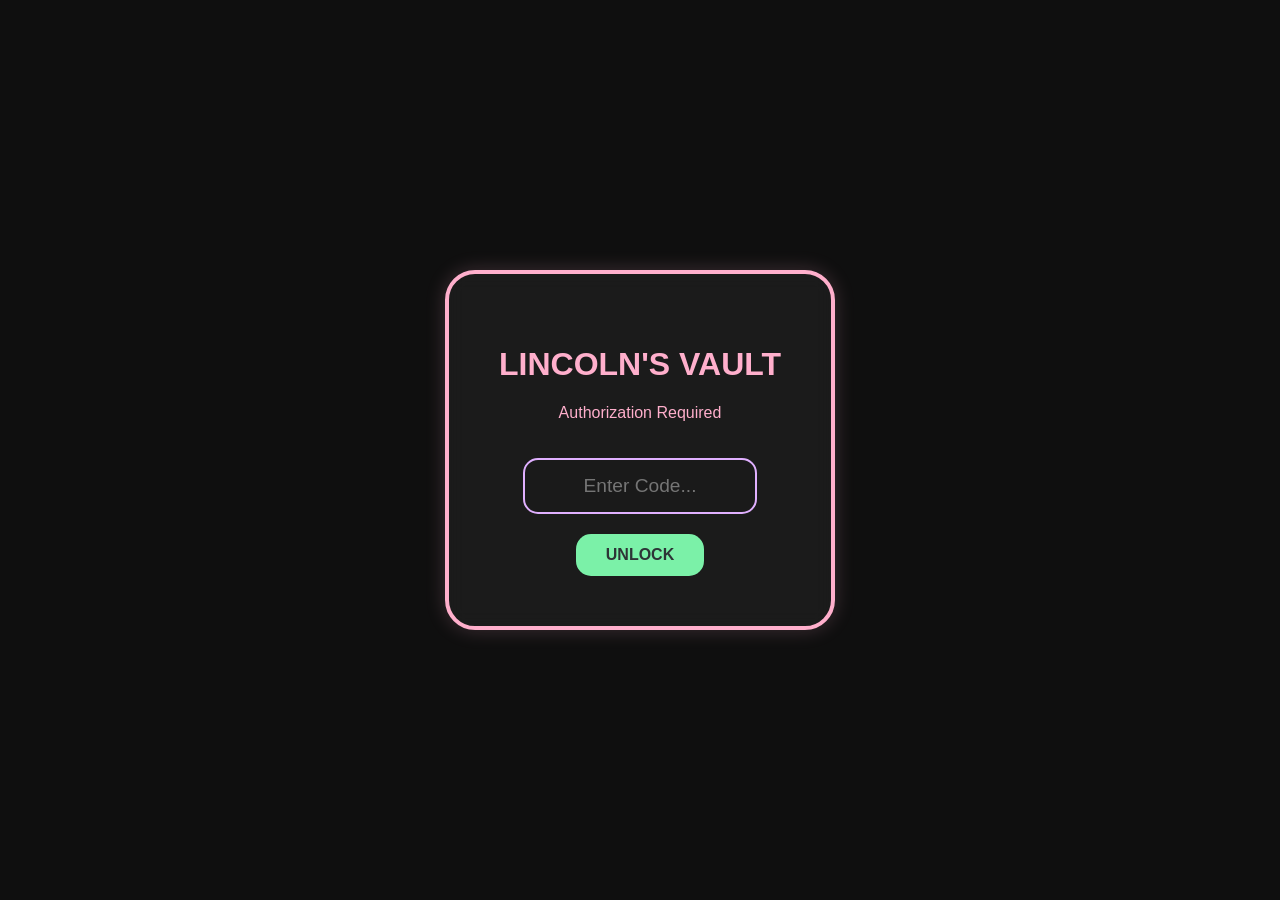
<file: index.html>
<!DOCTYPE html>
<html lang="en">
<head>
    <meta charset="UTF-8">
    <meta name="viewport" content="width=device-width, initial-scale=1.0">
    <title>System Locked</title>
    <style>
        body {
            background-color: #0f0f0f;
            color: #ffafcc;
            font-family: 'Arial Rounded MT Bold', sans-serif;
            display: flex;
            flex-direction: column;
            align-items: center;
            justify-content: center;
            height: 100vh;
            margin: 0;
            text-align: center;
        }
        .lock-box {
            border: 4px solid #ffafcc;
            padding: 50px;
            border-radius: 30px;
            background: rgba(255, 255, 255, 0.05);
            backdrop-filter: blur(10px);
            box-shadow: 0 0 20px rgba(255, 175, 204, 0.2);
        }
        input {
            background: #1a1a1a;
            border: 2px solid #e0b0ff;
            color: white;
            padding: 15px;
            border-radius: 15px;
            font-size: 1.2rem;
            margin-top: 20px;
            width: 200px;
            outline: none;
            text-align: center;
        }
        button {
            background: #7bf1a8;
            color: #2d3436;
            border: none;
            padding: 12px 30px;
            border-radius: 15px;
            margin-top: 20px;
            cursor: pointer;
            font-weight: bold;
            font-size: 1rem;
            transition: 0.2s;
        }
        button:hover { transform: scale(1.05); background: #fff3b0; }
        #error { color: #ff6b6b; margin-top: 15px; font-size: 0.9rem; display: none; }
    </style>
</head>
<body>

<div class="lock-box">
    <h1>LINCOLN'S VAULT</h1>
    <p>Authorization Required</p>
    <input type="password" id="passInput" placeholder="Enter Code...">
    <br>
    <button onclick="checkAccess()">UNLOCK</button>
    <p id="error">INCORRECT CODE - ACCESS DENIED</p>
</div>

<script>
    function checkAccess() {
        const code = document.getElementById('passInput').value;
        // You can change the password below
        if (code === "devtest") {
            window.location.href = "game.html";
        } else {
            document.getElementById('error').style.display = "block";
            document.getElementById('passInput').value = "";
        }
    }

    document.getElementById("passInput").addEventListener("keyup", (e) => {
        if (e.key === "Enter") checkAccess();
    });
</script>

</body>
</html>
</file>
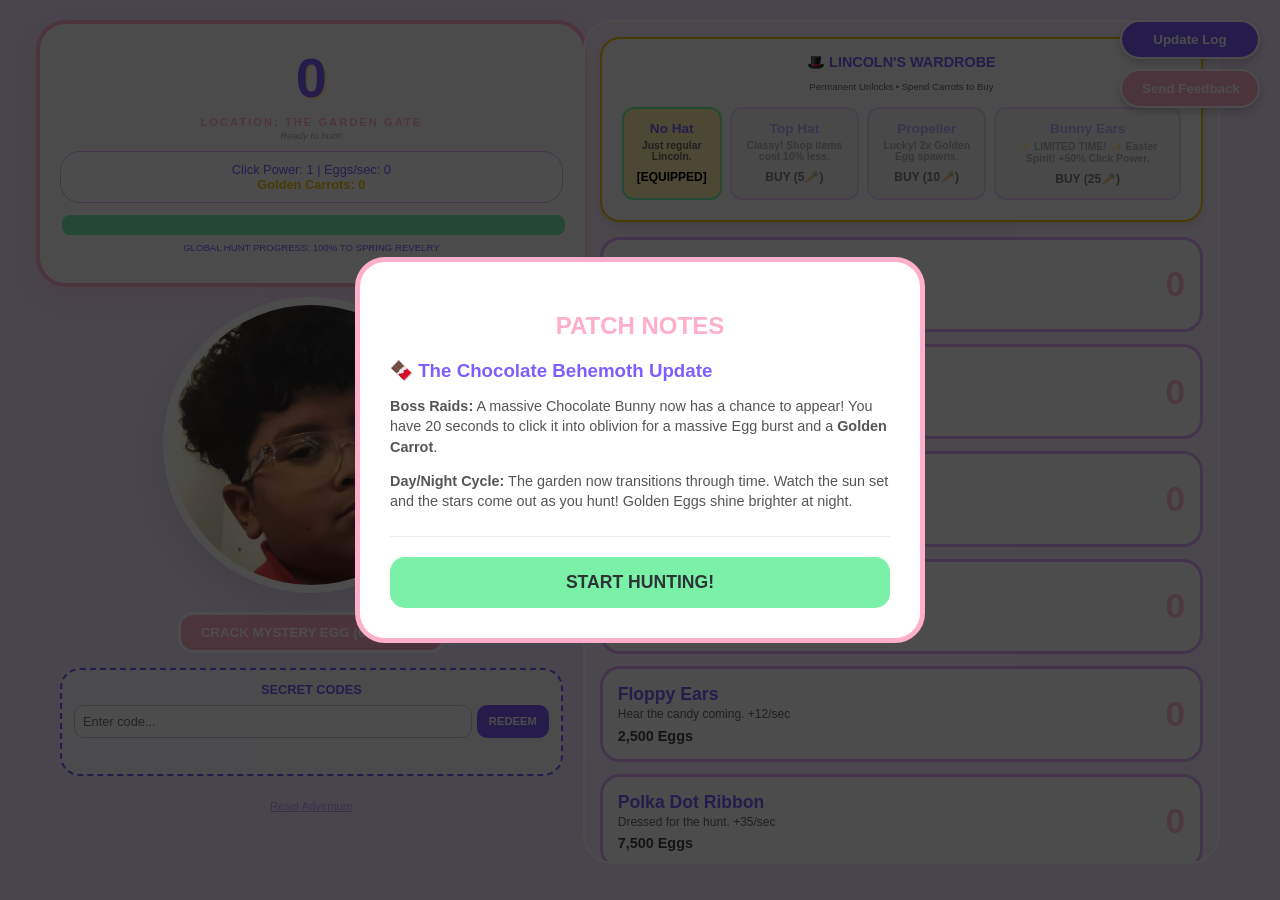
<file: game.html>
<!DOCTYPE html>
<html lang="en">
<head>
    <meta charset="UTF-8">
    <meta name="viewport" content="width=device-width, initial-scale=1.0">
    <title>Lincoln's Egg-celent Adventure</title>
    <link rel="icon" type="image/jpeg" href="IMG_0668.jpeg">
    <link rel="stylesheet" href="style.css">
</head>
<body class="bg-kitchen">

<div id="time-overlay"></div>

<div id="boss-container">
    <h1 style="color: white; text-shadow: 0 0 10px #ff4d4d; margin-bottom: 5px;">BOSS RAID!</h1>
    <p style="color: var(--sunshine); font-weight: bold; margin-bottom: 20px;">EAT THE CHOCOLATE BEHEMOTH!</p>
    <img src="IMG_0668.jpeg" id="boss-image" alt="Boss" onclick="hitBoss()">
    <div id="boss-hp-bar">
        <div id="boss-hp-fill"></div>
    </div>
    <div id="boss-timer">TIME LEFT: 20s</div>
</div>

<div class="nav-buttons">
    <button id="log-open-btn" onclick="toggleLog(true)">Update Log</button>
    <button id="feedback-open-btn" onclick="toggleFeedback(true)">Send Feedback</button>
</div>

<div id="feedback-overlay">
    <div class="feedback-modal">
        <h2 style="color:var(--deep-purple); margin-top: 0;">SUGGESTION BOX</h2>
        <p style="font-size: 0.7rem; color: #666; margin-bottom: 15px;">Send an idea to the developer!</p>
        
        <form action="https://formspree.io/f/mreokodz" method="POST" style="display: flex; flex-direction: column;">
            <input type="text" name="subject" placeholder="Subject" required class="feedback-input">
            <textarea name="message" placeholder="Your idea..." required class="feedback-input" style="height: 80px; resize: none;"></textarea>
            
            <button type="submit" style="background: var(--grass); color: white; border: none; padding: 12px; border-radius: 12px; cursor: pointer; font-weight: bold;">SEND MESSAGE</button>
            <button type="button" onclick="toggleFeedback(false)" style="background: none; border: none; color: #aaa; cursor: pointer; font-size: 0.8rem; text-decoration: underline; margin-top: 10px;">Close</button>
        </form>
    </div>
</div>

<div id="log-overlay">
    <div id="log-modal">
        <h2 style="text-align:center; color:var(--bubblegum);">PATCH NOTES</h2>
        
        <div class="log-section">
            <h3 style="color: var(--deep-purple);">🍫 The Chocolate Behemoth Update</h3>
            <p><b>Boss Raids:</b> A massive Chocolate Bunny now has a chance to appear! You have 20 seconds to click it into oblivion for a massive Egg burst and a <b>Golden Carrot</b>.</p>
            <p><b>Day/Night Cycle:</b> The garden now transitions through time. Watch the sun set and the stars come out as you hunt! Golden Eggs shine brighter at night.</p>
        </div>

        <button class="close-log-btn" onclick="toggleLog(false)">START HUNTING!</button>
    </div>
</div>

<div id="game-wrapper">
    <div class="left-column">
        <div class="clicker-section">
            <div id="score-panel">
                <h1 id="score-text">0</h1>
                <p id="env-label" style="margin: 5px 0 2px 0; letter-spacing: 2px; font-size: 0.7rem; font-weight: bold; color: var(--bubblegum);">LOCATION: THE GARDEN GATE</p>
                <p id="save-status" style="margin: 0; font-size: 0.6rem; color: #aaa; font-style: italic;">Ready to hunt!</p>
                
                <div style="font-size: 0.8rem; background: var(--white); padding: 10px; border-radius: 20px; margin-top: 10px; border: 1px solid var(--lavender);">
                    Click Power: <span id="stat-click">1</span> | Eggs/sec: <span id="stat-cps">0</span><br>
                    <span style="color:var(--gold); font-weight: bold;">Golden Carrots: <span id="stat-prestige">0</span></span>
                </div>

                <div id="global-bar-container">
                    <div id="global-bar-fill"></div>
                </div>
                <p id="global-text" style="font-size: 0.6rem; margin-top: 5px;">GLOBAL HUNT PROGRESS: 0% TO SPRING REVELRY</p>
            </div>

            <div id="egg-animation-container">
                <div id="shaking-egg">
                    <div class="egg-top"></div>
                    <div class="egg-bottom"></div>
                    <div id="egg-prize"></div>
                </div>
            </div>

            <div class="img-container">
                <img src="IMG_0668.jpeg" id="lincoln-main" alt="Lincoln">
            </div>
            
            <button id="mystery-egg-btn" onclick="crackMysteryEgg()">CRACK MYSTERY EGG (Cost: 500)</button>

            <div style="background: rgba(255,255,255,0.8); padding: 12px; border-radius: 20px; margin-top: 15px; border: 2px dashed var(--deep-purple); width: 100%; box-sizing: border-box;">
                <h4 style="margin: 0 0 8px 0; font-size: 0.8rem; color: var(--deep-purple);">SECRET CODES</h4>
                <div style="display:flex; gap: 5px;">
                    <input type="text" id="code-input" placeholder="Enter code..." style="flex-grow: 1; padding: 8px; border-radius: 10px; border: 1px solid #ccc; font-size: 0.8rem;">
                    <button onclick="checkCode()" style="background: var(--deep-purple); color: white; border: none; padding: 8px 12px; border-radius: 10px; cursor: pointer; font-weight: bold; font-size: 0.7rem;">REDEEM</button>
                </div>
                <p id="code-feedback" style="font-size: 0.6rem; margin-top: 5px; color: var(--deep-purple); font-weight: bold; min-height: 10px;"></p>
            </div>

            <button class="prestige-btn" id="prestige-btn" style="display:none; margin-top:10px; padding:10px; background:var(--gold); border:none; border-radius:10px; cursor:pointer;" onclick="prestige()">BIG REVEAL (WEIGH IN)</button>
            <div style="margin-top:20px;">
                <button onclick="resetGame()" style="background:none; border:none; color:var(--deep-purple); cursor:pointer; font-size: 0.7rem; text-decoration: underline; opacity: 0.5;">Reset Adventure</button>
            </div>
        </div>
    </div>

    <div class="shop-container">
        <div style="background: rgba(255,255,255,0.8); padding: 15px; border-radius: 20px; margin-bottom: 15px; border: 2px solid var(--gold); box-shadow: 0 4px 10px rgba(0,0,0,0.1);">
            <h3 style="margin: 0 0 5px 0; font-size: 0.9rem; text-align: center; color: var(--deep-purple);">🎩 LINCOLN'S WARDROBE</h3>
            <p style="font-size: 0.6rem; text-align: center; margin-bottom: 10px; color: #666;">Permanent Unlocks • Spend Carrots to Buy</p>
            <div id="wardrobe-list" style="display: flex; gap: 8px; overflow-x: auto; padding: 5px; justify-content: center;">
            </div>
        </div>

        <div id="shop"></div>
    </div>
</div>

<script src="script.js"></script>
<script>
    // Helper function for feedback modal toggle
    function toggleFeedback(show) {
        document.getElementById('feedback-overlay').style.display = show ? 'flex' : 'none';
    }
</script>
</body>
</html>
</file>
<file: style.css>
:root { 
    --lavender: #e0b0ff; 
    --deep-purple: #7d5fff; 
    --white: #ffffff; 
    --bubblegum: #ffafcc; 
    --sunshine: #fff3b0; 
    --grass: #7bf1a8;
    --gold: #f1c40f;
    --night-blue: #1a1a2e; /* For Night Cycle */
}

body {
    font-family: 'Arial Rounded MT Bold', sans-serif;
    background: var(--lavender);
    background-size: cover;
    background-position: center;
    background-attachment: fixed;
    color: var(--deep-purple); 
    margin: 0; 
    display: flex; 
    justify-content: center; 
    min-height: 100vh; 
    overflow-x: hidden;
    transition: background 2s ease; /* Smooth day/night transition */
}

/* --- DAY/NIGHT OVERLAY --- */
#time-overlay {
    position: fixed;
    top: 0; left: 0;
    width: 100%; height: 100%;
    pointer-events: none;
    z-index: 5000;
    transition: background 5s ease;
    background: rgba(0, 0, 0, 0); /* Default transparent (Day) */
}

.night-time #time-overlay {
    background: rgba(26, 26, 46, 0.4); /* Dark blue tint for Night */
}

/* Backgrounds */
.bg-kitchen { background-image: linear-gradient(rgba(255,255,255,0.7), rgba(255,255,255,0.7)), url('https://images.unsplash.com/photo-1522336572468-97b06e8ef143?auto=format&fit=crop&w=1200'); }
.bg-buffet { background-image: linear-gradient(rgba(255,255,255,0.7), rgba(255,255,255,0.7)), url('https://images.unsplash.com/photo-1490750967868-88aa4486c946?auto=format&fit=crop&w=1200'); }
.bg-factory { background-image: linear-gradient(rgba(255,255,255,0.7), rgba(255,255,255,0.7)), url('https://images.unsplash.com/photo-1558961312-30ca048846c8?auto=format&fit=crop&w=1200'); }
.bg-space { background-image: linear-gradient(rgba(255,255,255,0.6), rgba(255,255,255,0.6)), url('https://images.unsplash.com/photo-1534067783941-51c9c23ecefd?auto=format&fit=crop&w=1200'); }

/* --- BIG BOSS UI --- */
#boss-container {
    display: none; /* Shown via JS */
    position: fixed;
    top: 0; left: 0;
    width: 100%; height: 100%;
    background: rgba(0,0,0,0.8);
    z-index: 10000;
    flex-direction: column;
    align-items: center;
    justify-content: center;
    backdrop-filter: blur(5px);
}

#boss-image {
    width: 350px;
    filter: drop-shadow(0 0 20px #5d4037); /* Chocolate shadow */
    cursor: pointer;
    transition: transform 0.1s;
    animation: boss-hover 2s infinite ease-in-out;
}

#boss-image:active { transform: scale(0.9); }

#boss-hp-bar {
    width: 400px;
    height: 30px;
    background: #333;
    border: 4px solid #fff;
    border-radius: 15px;
    margin-top: 20px;
    overflow: hidden;
}

#boss-hp-fill {
    width: 100%;
    height: 100%;
    background: linear-gradient(to right, #ff4d4d, #ff0000);
    transition: width 0.1s ease;
}

#boss-timer {
    font-size: 2.5rem;
    color: var(--sunshine);
    font-weight: bold;
    margin-top: 10px;
}

@keyframes boss-hover {
    0%, 100% { transform: translateY(0) scale(1); }
    50% { transform: translateY(-20px) scale(1.05); }
}

/* --- NAVIGATION BUTTONS --- */
.nav-buttons {
    position: fixed !important;
    top: 20px !important;
    right: 20px !important;
    display: flex !important;
    flex-direction: column !important;
    gap: 10px !important;
    z-index: 1001 !important;
    align-items: flex-end !important;
}

#log-open-btn, #feedback-open-btn {
    padding: 10px 20px;
    color: white;
    border: 2px solid white;
    border-radius: 50px;
    cursor: pointer;
    font-weight: bold;
    transition: 0.2s;
    box-shadow: 0 4px 10px rgba(0,0,0,0.2);
    width: 140px; 
    text-align: center;
    white-space: nowrap;
}

#log-open-btn { background: var(--deep-purple); }
#feedback-open-btn { background: var(--bubblegum); }
#log-open-btn:hover, #feedback-open-btn:hover { transform: scale(1.05); }

/* Pop-up Modal Styling */
#log-overlay {
    position: fixed; 
    top: 0; left: 0; 
    width: 100%; height: 100%;
    background: rgba(0,0,0,0.7); 
    display: none;
    justify-content: center; align-items: center; 
    z-index: 2000;
}
#log-modal {
    background: var(--white); 
    width: 90%; max-width: 500px;
    padding: 30px; border-radius: 30px; 
    border: 5px solid var(--bubblegum);
    max-height: 80vh; overflow-y: auto; 
    text-align: left;
}
.log-section { margin-bottom: 20px; border-bottom: 1px solid #eee; padding-bottom: 10px; }
.log-section h3 { color: var(--deep-purple); margin: 0 0 10px 0; }
.log-section p { font-size: 0.9rem; line-height: 1.4; color: #555; }

.close-log-btn {
    background: var(--grass); color: #2d3436; 
    width: 100%; padding: 15px; 
    border-radius: 15px; border: none;
    font-weight: bold; cursor: pointer; font-size: 1.1rem;
}

/* Feedback Modal Styling */
#feedback-overlay {
    display: none; position: fixed; 
    top: 0; left: 0; 
    width: 100%; height: 100%; 
    background: rgba(0,0,0,0.7); 
    z-index: 2000; justify-content: center; align-items: center;
}
.feedback-modal {
    background: white; padding: 25px; 
    border-radius: 20px; width: 320px; 
    text-align: center; border: 4px solid var(--bubblegum);
}
.feedback-input {
    width: 100%; padding: 10px; 
    margin-bottom: 10px; border-radius: 10px; 
    border: 1px solid #ccc; font-family: inherit; box-sizing: border-box;
}

/* Game Layout */
#game-wrapper { 
    max-width: 1200px; width: 100%; 
    display: flex; gap: 20px; 
    padding: 20px; box-sizing: border-box; z-index: 1; 
}

.left-column { flex: 1; display: flex; flex-direction: column; gap: 20px; }
.clicker-section { text-align: center; display: flex; flex-direction: column; align-items: center; }

#score-panel {
    background: rgba(255, 255, 255, 0.95); 
    padding: 20px; border-radius: 30px;
    border: 4px solid var(--bubblegum); width: 100%; 
    backdrop-filter: blur(10px);
    box-shadow: 0 10px 25px rgba(255, 175, 204, 0.3);
}

#score-text { 
    font-size: 3.5rem; color: var(--deep-purple); 
    margin: 0; line-height: 1.2; 
    text-shadow: 2px 2px var(--sunshine); 
}

/* --- CHARACTER & HAT OVERLAY SYSTEM --- */
.img-container {
    position: relative;
    display: inline-block;
    margin-top: 10px;
}

#lincoln-main {
    width: 280px; height: 280px; 
    border-radius: 50%; cursor: pointer;
    object-fit: cover; border: 8px solid var(--white);
    box-shadow: 0 15px 35px rgba(0,0,0,0.1);
    transition: transform 0.05s, filter 0.3s; 
    user-select: none; position: relative; z-index: 1;
}
#lincoln-main:active { transform: scale(0.96); }

.img-container::after {
    position: absolute;
    left: 50%;
    transform: translateX(-50%);
    z-index: 10;
    pointer-events: none;
    transition: 0.3s all cubic-bezier(0.175, 0.885, 0.32, 1.275);
    font-size: 0px;
    content: "";
}

.hat-tophat #lincoln-main { border-color: #444 !important; }
.hat-tophat::after {
    content: "🎩";
    font-size: 100px;
    top: -50px;
}

.hat-bunnyears #lincoln-main { border-color: var(--bubblegum) !important; }
.hat-bunnyears::after {
    content: "🐰";
    font-size: 110px;
    top: -60px;
}

.hat-propeller #lincoln-main { border-color: var(--gold) !important; }
.hat-propeller::after {
    content: "🚁";
    font-size: 100px;
    top: -55px;
    animation: propeller-spin 0.5s infinite linear;
}

@keyframes propeller-spin {
    from { transform: translateX(-50%) rotateY(0deg); }
    to { transform: translateX(-50%) rotateY(360deg); }
}

#mystery-egg-btn {
    background: var(--bubblegum); 
    color: white; border: 3px solid var(--white);
    padding: 10px 20px; border-radius: 15px; 
    cursor: pointer; font-weight: bold;
    margin-top: 15px; transition: 0.3s;
}

#global-bar-container {
    width: 100%; background: rgba(255,255,255,0.5); 
    border-radius: 10px; height: 20px;
    margin-top: 10px; overflow: hidden; 
    border: 2px solid var(--white);
}
#global-bar-fill { height: 100%; width: 0%; background: var(--grass); transition: width 0.5s ease; }

.shop-container {
    flex: 1.2; 
    background: rgba(255, 255, 255, 0.4); 
    padding: 15px; border-radius: 30px; 
    height: 90vh; overflow-y: auto; 
    border: 2px solid var(--white);
    backdrop-filter: blur(15px);
    display: flex; flex-direction: column;
}

/* Upgrade UI */
.upgrade {
    width: 100%; background: var(--white); 
    border: 3px solid var(--lavender);
    border-radius: 20px; padding: 15px; 
    color: var(--deep-purple); cursor: pointer;
    display: flex; justify-content: space-between; 
    align-items: center; margin-bottom: 12px;
    transition: 0.2s ease; box-sizing: border-box;
    min-height: 90px; flex-shrink: 0;
}

.can-afford { 
    border-color: var(--grass) !important; 
    background: var(--sunshine); 
    transform: translateY(-2px); 
    box-shadow: 0 4px 12px rgba(123, 241, 168, 0.2);
}

.u-info { 
    text-align: left; display: flex;
    flex-direction: column; gap: 2px;
}

.u-name { font-weight: bold; color: var(--deep-purple); font-size: 1.1rem; }
.u-desc { font-size: 0.75rem; color: #666; line-height: 1.2; }
.u-cost { color: #444; font-size: 0.9rem; font-weight: bold; margin-top: 4px; }
.u-count { font-size: 2.2rem; font-weight: bold; color: var(--bubblegum); opacity: 0.8; margin-left: 10px; }

/* Particles */
.particle {
    position: fixed; pointer-events: none;
    font-size: 2rem; z-index: 3000;
    animation: floatUp 0.8s ease-out forwards;
}

@keyframes floatUp {
    0% { transform: translateY(0) scale(1); opacity: 1; }
    100% { transform: translateY(-100px) scale(1.5); opacity: 0; }
}

.golden-egg {
    position: fixed; width: 50px; height: 70px;
    background: gold; border-radius: 50% 50% 50% 50% / 60% 60% 40% 40%;
    cursor: pointer; z-index: 500;
    box-shadow: 0 0 20px gold; animation: drift 10s linear forwards;
}

@keyframes drift {
    from { left: -60px; transform: rotate(0deg); }
    to { left: 100vw; transform: rotate(360deg); }
}

/* Prestige Button Styling */
#prestige-btn {
    background: linear-gradient(135deg, var(--gold), #f39c12);
    color: white; border: 3px solid var(--white);
    padding: 15px; border-radius: 20px;
    font-weight: bold; cursor: pointer;
    margin-top: 10px; box-shadow: 0 5px 15px rgba(241, 196, 15, 0.4);
    display: none; transition: 0.3s;
}
#prestige-btn:hover { transform: scale(1.05); }
</file>
